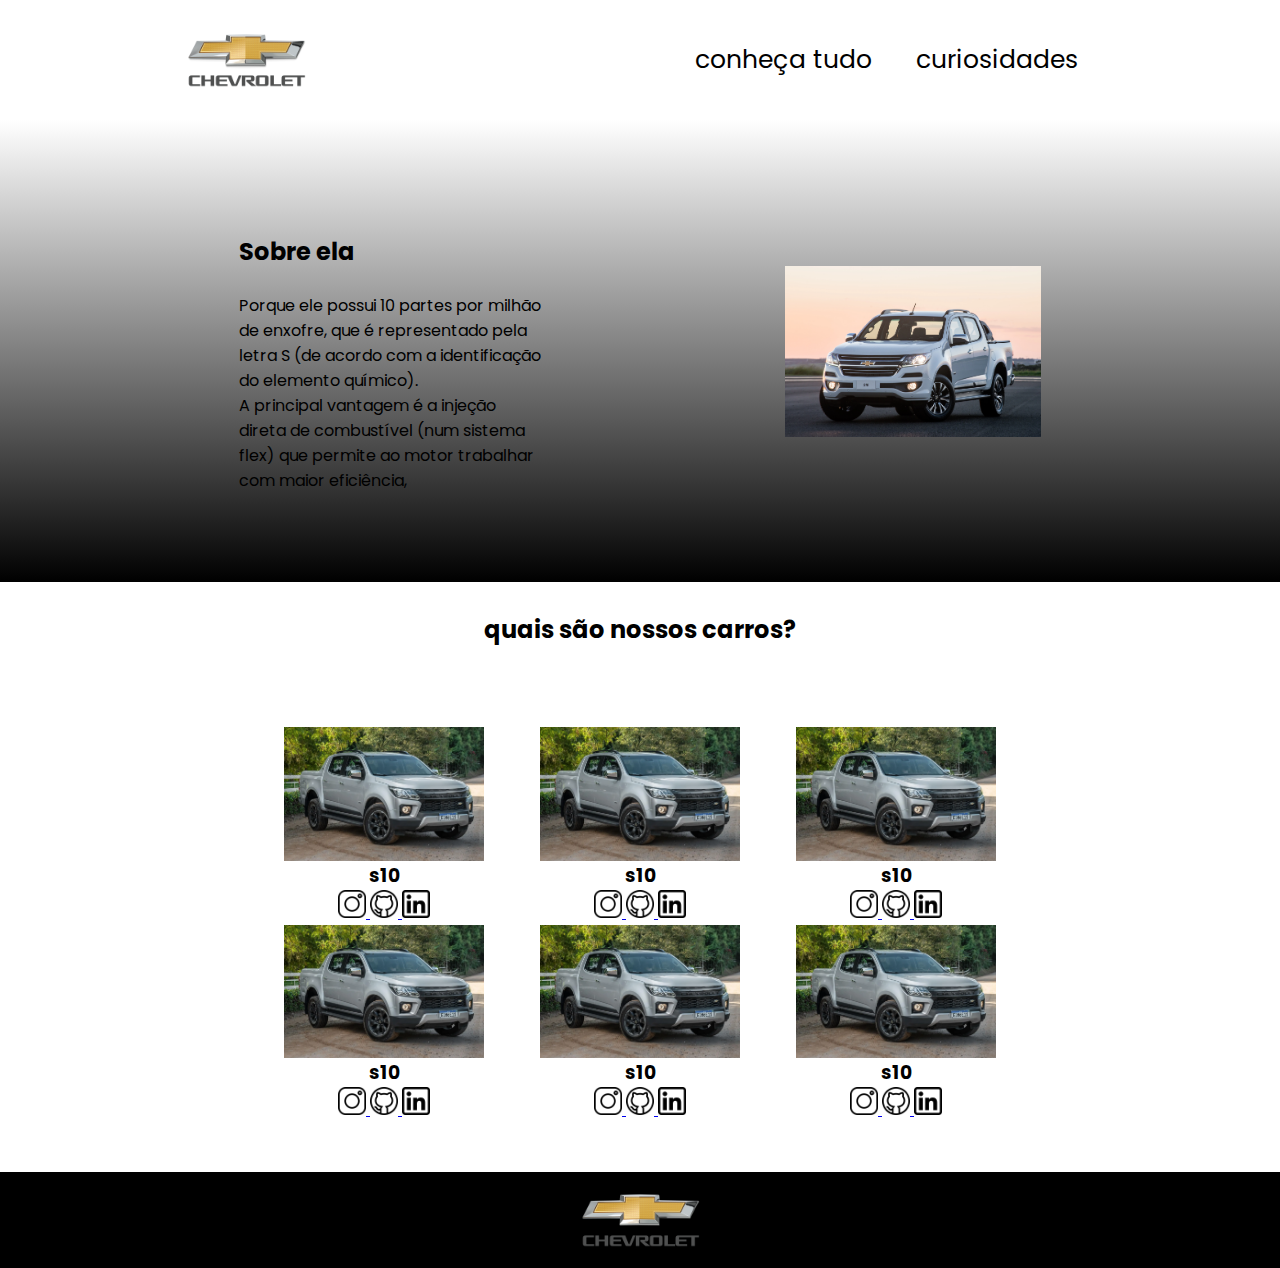
<file: index.html>
<link rel="stylesheet" href="style.css">
<!DOCTYPE html>
<html lang="en">
<head>
    <meta charset="UTF-8">
    <meta http-equiv="X-UA-Compatible" content="IE=edge">
    <meta name="viewport" content="width=device-width, initial-scale=1.0">
    <title>Document</title>
    <link rel="stylesheet" href="style.css">
    <link rel="preconnect" href="https://fonts.googleapis.com">
<link rel="preconnect" href="https://fonts.gstatic.com" crossorigin>
<link href="https://fonts.googleapis.com/css2?family=Poppins:wght@200;400&display=swap" rel="stylesheet">
</head>
<body>
    <header class="cabecalho">
       <img class="cabecalho-imagem " src="logo.jpg" alt="logo da chevrolet">
        <ul class="cabecalho-lista" >
        <li class="cabecalho-lista-item">conheça tudo</li>
        <li class="cabecalho-lista-item">curiosidades</li>
        </ul>
    </header>
     
       
     <section class="carro">
        <div class="s10-div-conteudo">
        <h2 class="s10-sobre-ela">Sobre ela</h2>
        <p class="s10-texto"> Porque ele possui 10 partes por milhão de enxofre, que é representado pela letra S (de acordo com a identificação do elemento químico).</p>
        <p class="s10-texto"> A principal vantagem é a injeção direta de combustível (num sistema flex) que permite ao motor trabalhar com maior eficiência,</p>
        </div>
        <img class="s10-imagem" src="s10.jpg" alt="foto do carro s10">

     </section>

     <section class="carros"> 
        <h2 class="carro-titulo">quais são nossos carros?</h2>
        <div class="carros-div" >
        <span></span>
        <div class="carros-todos">
        <img class="imagem-carro"src="s10s.jpg" alt="foto do carro">
        <h3 class="carro-nome">s10</h3>
         <a href="https://www.instagram.com/">
        <img  class="carro-icone" src="instagram.png" alt="">
        </a>
        <a href="https://github.com/">
        <img  class="carro-icone" src="github.png" alt="">
        </a>
        <a href="https://br.linkedin.com/">
        <img  class="carro-icone" src="linkedin.png" alt="">
        </a>
        </div>
        <div class="carros-todos">
            <img class="imagem-carro"src="s10s.jpg" alt="foto do carro">
            <h3 class="carro-nome">s10</h3>
             <a href="https://www.instagram.com/">
            <img  class="carro-icone" src="instagram.png" alt="">
            </a>
            <a href="https://github.com/">
            <img  class="carro-icone" src="github.png" alt="">
            </a>
            <a href="https://br.linkedin.com/">
            <img  class="carro-icone" src="linkedin.png" alt="">
            </a>
            </div>
            <div class="carros-todos">
                <img class="imagem-carro"src="s10s.jpg" alt="foto do carro">
                <h3 class="carro-nome">s10</h3>
                 <a href="https://www.instagram.com/">
                <img  class="carro-icone" src="instagram.png" alt="">
                </a>
                <a href="https://github.com/">
                <img  class="carro-icone" src="github.png" alt="">
                </a>
                <a href="https://br.linkedin.com/">
                <img  class="carro-icone" src="linkedin.png" alt="">
                </a>
                </div>
                <span></span> 
                <span></span>
                <div class="carros-todos">
                    <img class="imagem-carro"src="s10s.jpg" alt="foto do carro">
                    <h3 class="carro-nome">s10</h3>
                     <a href="https://www.instagram.com/">
                    <img  class="carro-icone" src="instagram.png" alt="">
                    </a>
                    <a href="https://github.com/">
                    <img  class="carro-icone" src="github.png" alt="">
                    </a>
                    <a href="https://br.linkedin.com/">
                    <img  class="carro-icone" src="linkedin.png" alt="">
                    </a>
                    </div>
                    <div class="carros-todos">
                        <img class="imagem-carro"src="s10s.jpg" alt="foto do carro">
                        <h3 class="carro-nome">s10</h3>
                         <a href="https://www.instagram.com/">
                        <img  class="carro-icone" src="instagram.png" alt="">
                        </a>
                        <a href="https://github.com/">
                        <img  class="carro-icone" src="github.png" alt="">
                        </a>
                        <a href="https://br.linkedin.com/">
                        <img  class="carro-icone" src="linkedin.png" alt="">
                        </a>
                        </div>
                        <div class="carros-todos">
                            <img class="imagem-carro"src="s10s.jpg" alt="foto do carro">
                            <h3 class="carro-nome">s10</h3>
                             <a href="https://www.instagram.com/">
                            <img  class="carro-icone" src="instagram.png" alt="">
                            </a>
                            <a href="https://github.com/">
                            <img  class="carro-icone" src="github.png" alt="">
                            </a>
                            <a href="https://br.linkedin.com/">
                            <img  class="carro-icone" src="linkedin.png" alt="">
                            </a>
                            </div>
                          
    </div>
     </section>

     <footer class="rodape"> 
        <img class="rodape-imagem" src="logo.jpg" alt="">

     </footer>
     
     

</body>
</html>
</file>
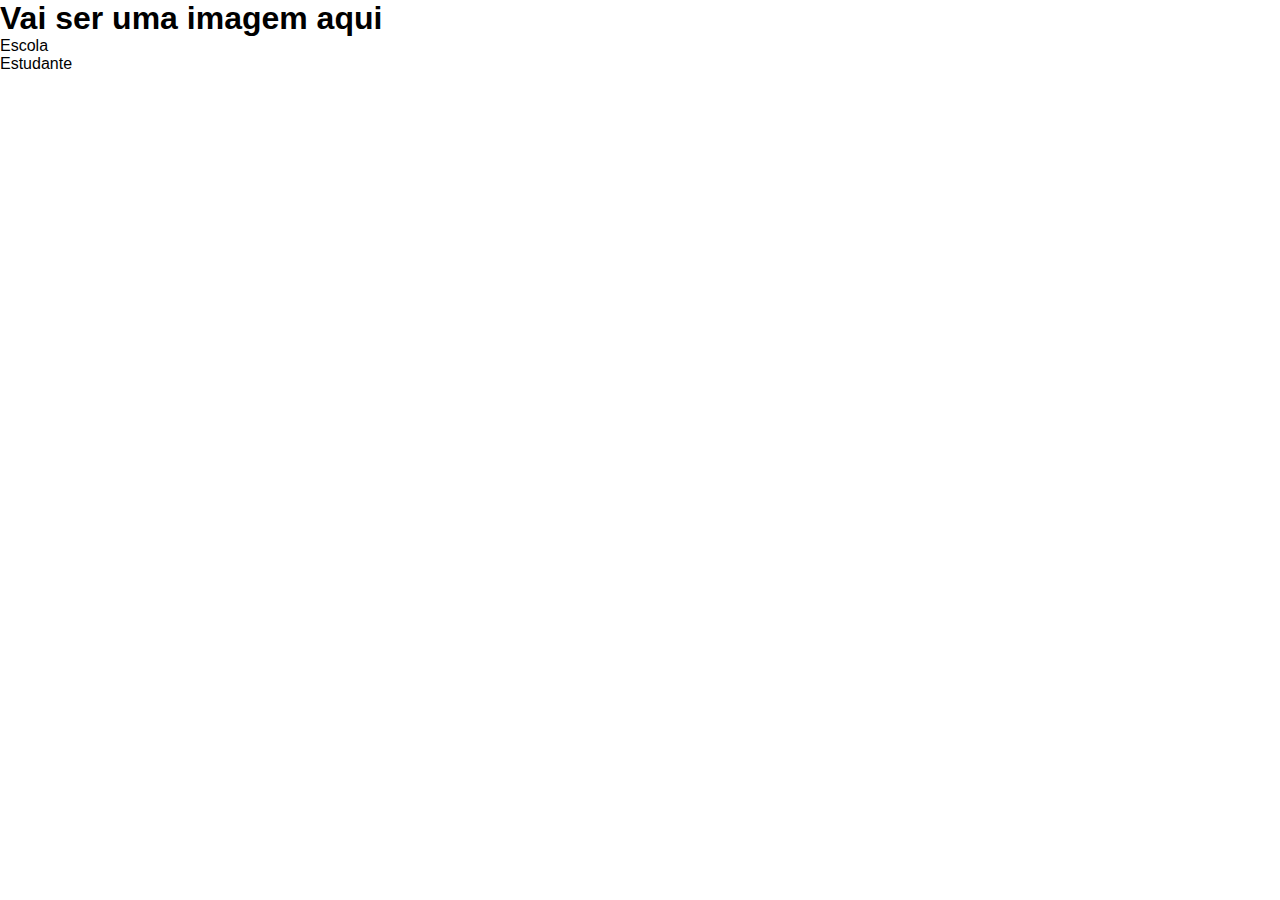
<file: index (1).html>
<link rel="stylesheet" href="style.css">
<!DOCTYPE html>
<html lang="en">
<head>
    <meta charset="UTF-8">
    <meta http-equiv="X-UA-Compatible" content="IE=edge">
    <meta name="viewport" content="width=device-width, initial-scale=1.0">
    <title>Document</title>
    <link rel="stylesheet" href="style.css">
</head>
<body>
    <header>
        <h1>Vai ser uma imagem aqui</h1>
        <ul>
            <li>Escola</li>
            <li>Estudante</li>
        </ul>
    </header>

</body>
</html>
</file>
<file: style.css>
*{
    margin: 0;
    padding: 0;
    font-family: 'poppins',sans-serif;
}
.cabecalho {
    background-color: #ffffff;
    color: rgb(0, 0, 0);
  display: flex;
  justify-content: space-around;
  align-items: center;
  padding: 24px 0;
}
.cabecalho-imagem{
    width: 10%;
}
.cabecalho-lista-item{
    display: inline-block;
    margin: 0 20px;
    font-size: 25px;

}
.s10-imagem{
    width: 20%;
}
.carro{

    background-image: linear-gradient(#ffffff,#000000 );
    display: flex ;
    justify-content:space-evenly;
    align-items: center;
    padding: 7% 0;
}
.s10-sobre-ela{
    padding:24px 0 ;
}
.s10-div-conteudo{
    width:24% ;
    
}
.imagem-carro{
    width: 200px;
}
.carro-icone{
    width:28px ;
}
.carros-div{
    display: grid;
    grid-template-columns: 20% 20% 20% 20% 20%;
    padding: 50px 0;
}
.carro-titulo{
    text-align: center;
    padding: 30px 0;
}
.carros-todos{
    text-align: center;
}
.rodape-imagem{
    width: 10%;
}
.rodape{
    background-color:#000000;
    color: #ffffff;
    text-align: center;
}
.rodape-imagem{
    padding: 12px 0;
}
</file>
